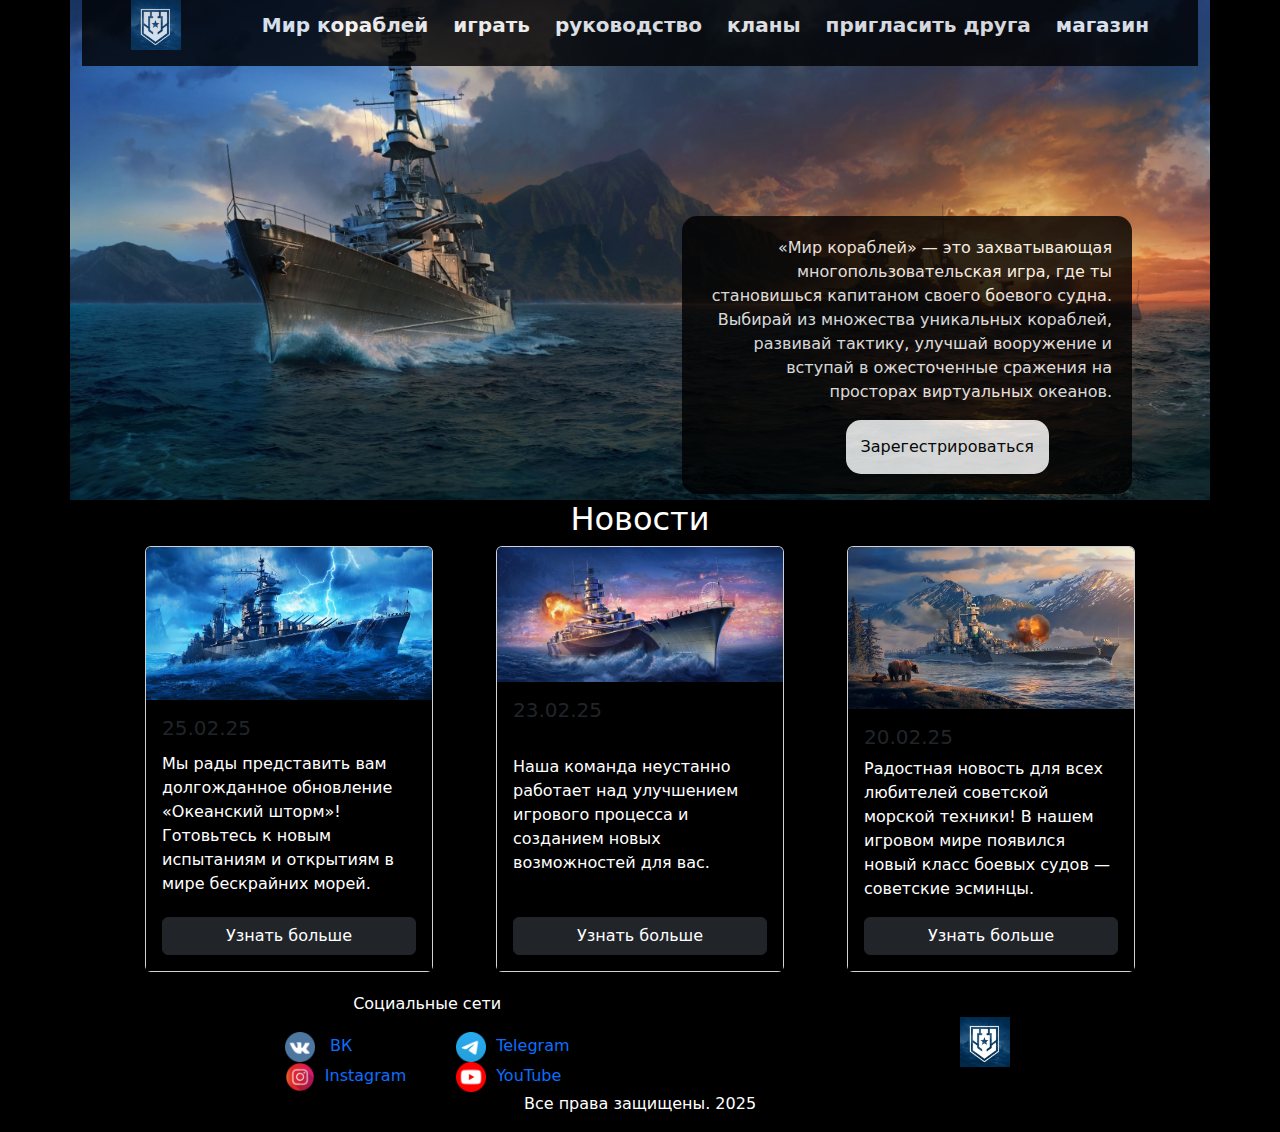
<file: index.html>
<!DOCTYPE html>
<html lang="en">

<head>
    <meta charset="UTF-8">
    <meta name="viewport" content="width=device-width, initial-scale=1.0">
    <title>Мир кароаблей</title>
    <link rel="stylesheet" href="css/style.css">
    <link href="https://cdn.jsdelivr.net/npm/bootstrap@5.3.3/dist/css/bootstrap.min.css" rel="stylesheet"
        integrity="sha384-QWTKZyjpPEjISv5WaRU9OFeRpok6YctnYmDr5pNlyT2bRjXh0JMhjY6hW+ALEwIH" crossorigin="anonymous">
</head>

<body>
    <header>
        <div class="container">
            <div class="header__inner">
                <p><a href="index.html"><img src="img/логотип.PNG" alt="" class="header__logo"></a></p>
                <nav>
                    <ul>
                        <li><a class="nav__link-item" href="">Мир кораблей</a></li>
                        <li><a class="nav__link-item" href="">играть</a></li>
                        <li><a class="nav__link-item" href="">руководство</a></li>
                        <li><a class="nav__link-item" href="">кланы</a></li>
                        <li><a class="nav__link-item" href="">пригласить друга</a></li>
                        <li><a class="nav__link-item" href="">магазин</a></li>
                    </ul>
                </nav>
            </div>
            <div class="header__main-info">
                <p class="header__main-info-text">«Мир кораблей» — это захватывающая многопользовательская игра, где ты
                    становишься капитаном своего боевого судна. Выбирай из множества уникальных кораблей, развивай
                    тактику, улучшай вооружение и вступай в ожесточенные сражения на просторах виртуальных океанов.</p>
                    <form action="html/registration.html">
                        <button class="header__btn-more">Зарегестрироваться</button>
                    </form>
               
            </div>

        </div>
    </header>
    <main>
        <section class="section-news">
            <div class="container">
                <h2>Новости</h2>
                <div class="section-news__row">
                    <div class="card" style="width: 18rem;">
                        <img src="img/инфо 1.PNG" class="card-img-top" alt="...">
                        <div class="card-body">
                            <h5 class="card-title">25.02.25</h5>
                            <p class="card-text">Мы рады представить вам долгожданное обновление «Океанский шторм»!
                                Готовьтесь к новым испытаниям и открытиям в мире бескрайних морей.</p>
                            <a href="html/news.html" class="btn btn-dark">Узнать больше</a>
                        </div>
                    </div>
                    <div class="card" style="width: 18rem;">
                        <img src="img/прем.PNG" class="card-img-top" alt="...">
                        <div class="card-body">
                            <h5 class="card-title">23.02.25</h5>
                            <p class="card-text">Наша команда неустанно работает над улучшением игрового процесса и
                                созданием новых возможностей для вас.</p>
                            <a href="#" class="btn btn-dark">Узнать больше</a>
                        </div>
                    </div>
                    <div class="card" style="width: 18rem;">
                        <img src="img/Снимок.PNG" class="card-img-top" alt="...">
                        <div class="card-body">
                            <h5 class="card-title my-c-title">20.02.25</h5>
                            <p class="card-text">Радостная новость для всех любителей советской морской техники! В нашем
                                игровом мире появился новый класс боевых судов — советские эсминцы.</p>
                            <a href="#" class="btn btn-dark">Узнать больше</a>
                        </div>
                    </div>

                </div>
            </div>
        </section>
    </main>
    <footer>
        <div class="container">
            <div class="footer__social-media-logo">
                <div class="socseit">
                    <p>Социальные сети</p>
                    <div class="socseitmain">
                        <div class="social-row">
                            <div class="socseit-item">
                                <a href="#"><img src="img/вк.PNG" alt=""> ВК</a>
                            </div>
                            <div class="socseit-item">
                                <a href="#"><img src="img/инст.PNG" alt="">Instagram</a>
                            </div>
                        </div>
                        <div class="social-row">
                            <div class="socseit-item">
                                <a href="#"><img src="img/тг.PNG" alt="">Telegram</a>
                            </div>
                            <div class="socseit-item">
                                <a href="#"><img src="img/6615236e9a431741584bdff5_YouTube_social_red_circle.png" alt="">YouTube</a>
                            </div>
                        </div>

                    </div>
                </div>
                <div class="footer__logo">
                    <a href="index.html"><img src="img/логотип.PNG" alt=""></a>
                </div>
            </div>
            <p>Все права защищены. 2025</p>
        </div>
    </footer>
    <script src="https://cdn.jsdelivr.net/npm/bootstrap@5.3.3/dist/js/bootstrap.bundle.min.js"
        integrity="sha384-YvpcrYf0tY3lHB60NNkmXc5s9fDVZLESaAA55NDzOxhy9GkcIdslK1eN7N6jIeHz"
        crossorigin="anonymous"></script>
</body>

</html>
</file>
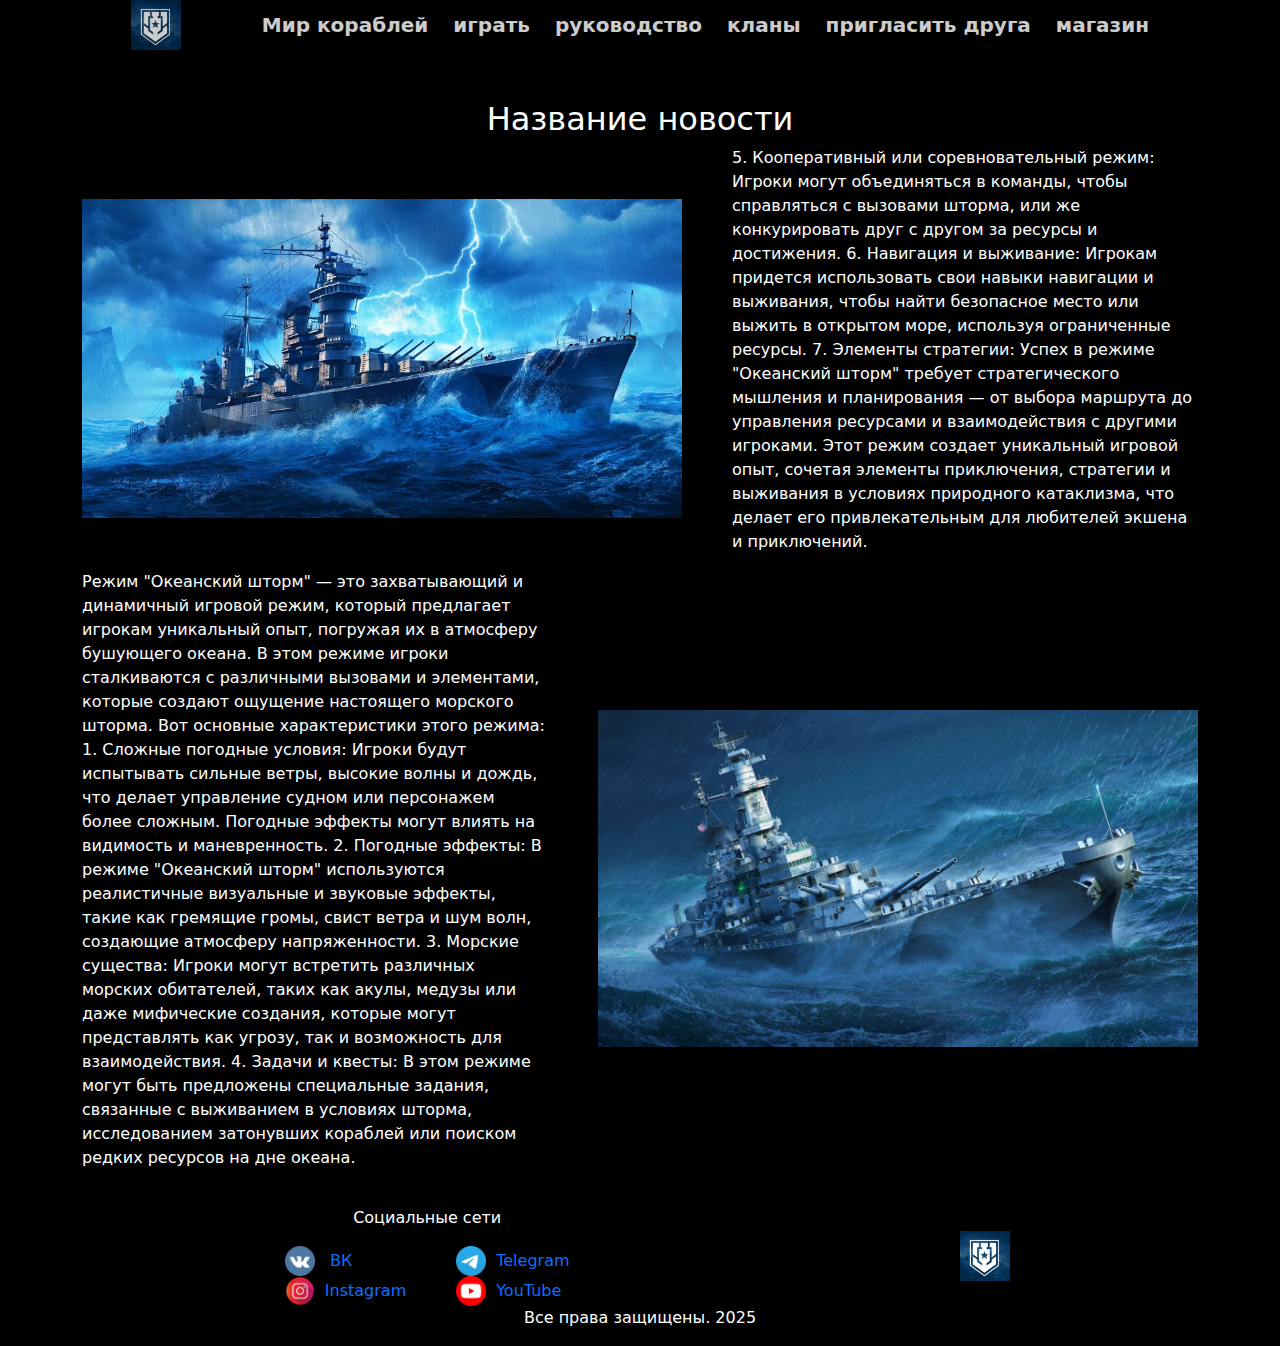
<file: html/news.html>
<!DOCTYPE html>
<html lang="en">

<head>
    <meta charset="UTF-8">
    <meta name="viewport" content="width=device-width, initial-scale=1.0">
    <title>Мир кароаблей</title>
    <link rel="stylesheet" href="../css/style.css">
    <link href="https://cdn.jsdelivr.net/npm/bootstrap@5.3.3/dist/css/bootstrap.min.css" rel="stylesheet"
        integrity="sha384-QWTKZyjpPEjISv5WaRU9OFeRpok6YctnYmDr5pNlyT2bRjXh0JMhjY6hW+ALEwIH" crossorigin="anonymous">
</head>

<body>
    <header>
        <div class="container my-container">
            <div class="header__inner">
                <p><a href="../index.html"><img src="../img/логотип.PNG" alt="" class="header__logo"></a></p>
                <nav>
                    <ul>
                        <li><a class="nav__link-item" href="">Мир кораблей</a></li>
                        <li><a class="nav__link-item" href="">играть</a></li>
                        <li><a class="nav__link-item" href="">руководство</a></li>
                        <li><a class="nav__link-item" href="">кланы</a></li>
                        <li><a class="nav__link-item" href="">пригласить друга</a></li>
                        <li><a class="nav__link-item" href="">магазин</a></li>
                    </ul>
                </nav>
            </div>

        </div>
    </header>
    <main>
        <section class="section-news">
            <div class="container">
                <h2>Название новости</h2>
                <div class="section-news__item">
                    <img src="../img/инфо 1.PNG" alt="">
                    <p>5. Кооперативный или соревновательный режим: Игроки могут объединяться в команды, чтобы справляться с вызовами шторма, или же конкурировать друг с другом за ресурсы и достижения.
                        6. Навигация и выживание: Игрокам придется использовать свои навыки навигации и выживания, чтобы найти безопасное место или выжить в открытом море, используя ограниченные ресурсы.                        
                        7. Элементы стратегии: Успех в режиме "Океанский шторм" требует стратегического мышления и планирования — от выбора маршрута до управления ресурсами и взаимодействия с другими игроками.                        
                        Этот режим создает уникальный игровой опыт, сочетая элементы приключения, стратегии и выживания в условиях природного катаклизма, что делает его привлекательным для любителей экшена и приключений.
                        
                    </p>
                </div>
                <div class="section-news__item">
                    <p>Режим "Океанский шторм" — это захватывающий и динамичный игровой режим, который предлагает игрокам уникальный опыт, погружая их в атмосферу бушующего океана. В этом режиме игроки сталкиваются с различными вызовами и элементами, которые создают ощущение настоящего морского шторма. Вот основные характеристики этого режима:
                        1. Сложные погодные условия: Игроки будут испытывать сильные ветры, высокие волны и дождь, что делает управление судном или персонажем более сложным. Погодные эффекты могут влиять на видимость и маневренность.
                        2. Погодные эффекты: В режиме "Океанский шторм" используются реалистичные визуальные и звуковые эффекты, такие как гремящие громы, свист ветра и шум волн, создающие атмосферу напряженности.
                        3. Морские существа: Игроки могут встретить различных морских обитателей, таких как акулы, медузы или даже мифические создания, которые могут представлять как угрозу, так и возможность для взаимодействия.
                        4. Задачи и квесты: В этом режиме могут быть предложены специальные задания, связанные с выживанием в условиях шторма, исследованием затонувших кораблей или поиском редких ресурсов на дне океана.
                    </p>
                    <img src="../img/8c27f483aff2781db6585debb62d90e4.jpg" alt="">
                </div>
            </div>
        </section>

    </main>
    <footer>
        <div class="container">
            <div class="footer__social-media-logo">
                <div class="socseit">
                    <p>Социальные сети</p>
                    <div class="socseitmain">
                        <div class="social-row">
                            <div class="socseit-item">
                                <a href="#"><img src="../img/вк.PNG" alt=""> ВК</a>
                            </div>
                            <div class="socseit-item">
                                <a href="#"><img src="../img/инст.PNG" alt="">Instagram</a>
                            </div>
                        </div>
                        <div class="social-row">
                            <div class="socseit-item">
                                <a href="#"><img src="../img/тг.PNG" alt="">Telegram</a>
                            </div>
                            <div class="socseit-item">
                                <a href="#"><img src="../img/6615236e9a431741584bdff5_YouTube_social_red_circle.png" alt="">YouTube</a>
                            </div>
                        </div>

                    </div>
                </div>
                <div class="footer__logo">
                    <a href="../index.html"><img src="../img/логотип.PNG" alt=""></a>
                </div>
            </div>
            <p>Все права защищены. 2025</p>
        </div>
    </footer>
    <script src="https://cdn.jsdelivr.net/npm/bootstrap@5.3.3/dist/js/bootstrap.bundle.min.js"
        integrity="sha384-YvpcrYf0tY3lHB60NNkmXc5s9fDVZLESaAA55NDzOxhy9GkcIdslK1eN7N6jIeHz"
        crossorigin="anonymous"></script>
</body>

</html>
</file>
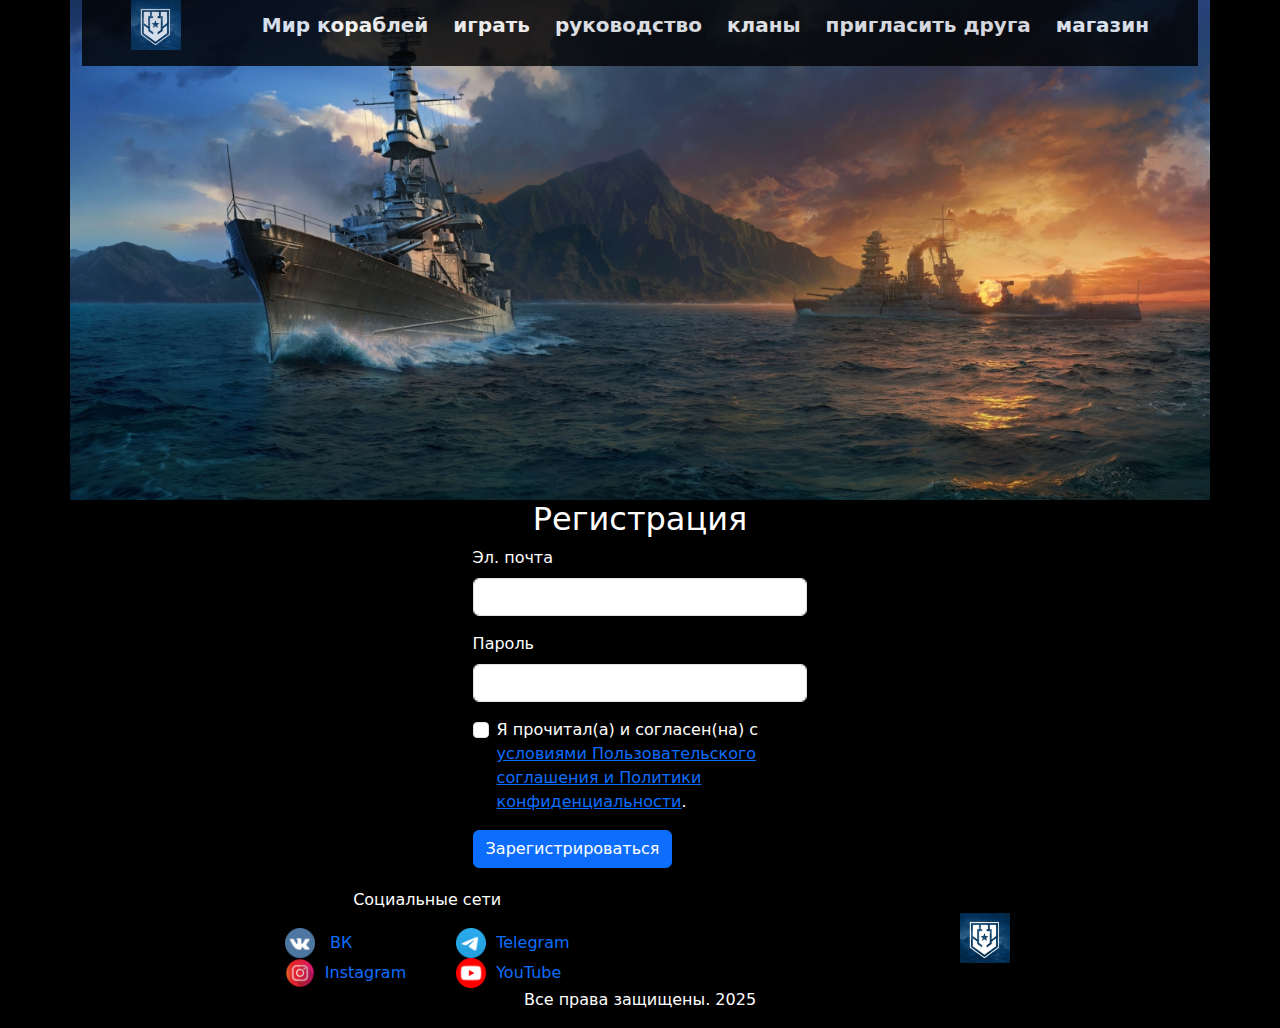
<file: html/registration.html>
<!DOCTYPE html>
<html lang="en">

<head>
    <meta charset="UTF-8">
    <meta name="viewport" content="width=device-width, initial-scale=1.0">
    <title>Мир кароаблей</title>
    <link rel="stylesheet" href="../css/style.css">
    <link href="https://cdn.jsdelivr.net/npm/bootstrap@5.3.3/dist/css/bootstrap.min.css" rel="stylesheet"
        integrity="sha384-QWTKZyjpPEjISv5WaRU9OFeRpok6YctnYmDr5pNlyT2bRjXh0JMhjY6hW+ALEwIH" crossorigin="anonymous">
</head>

<body>
    <header>
        <div class="container">
            <div class="header__inner">
                <p><a href="../index.html"><img src="../img/логотип.PNG" alt="" class="header__logo"></a></p>
                <nav>
                    <ul>
                        <li><a class="nav__link-item" href="">Мир кораблей</a></li>
                        <li><a class="nav__link-item" href="">играть</a></li>
                        <li><a class="nav__link-item" href="">руководство</a></li>
                        <li><a class="nav__link-item" href="">кланы</a></li>
                        <li><a class="nav__link-item" href="">пригласить друга</a></li>
                        <li><a class="nav__link-item" href="">магазин</a></li>
                    </ul>
                </nav>
            </div>

        </div>
    </header>
    <main>
        <section>
            <div class="container">
                <h2>Регистрация</h2>
                <form>
                    <div class="mb-3">
                      <label for="exampleInputEmail1" class="form-label">Эл. почта</label>
                      <input type="email" class="form-control" id="exampleInputEmail1" aria-describedby="emailHelp">
                    </div>
                    <div class="mb-3">
                      <label for="exampleInputPassword1" class="form-label">Пароль</label>
                      <input type="password" class="form-control" id="exampleInputPassword1">
                    </div>
                    <div class="mb-3 form-check">
                      <input type="checkbox" class="form-check-input" id="exampleCheck1">
                      <label class="form-check-label" for="exampleCheck1">Я прочитал(а) и согласен(на) с <a href="">условиями Пользовательского соглашения и Политики конфиденциальности</a>.</label>
                    </div>
                    <button type="submit" class="btn btn-primary">Зарегистрироваться</button>
                  </form>
            </div>
        </section>

    </main>
    <footer>
        <div class="container">
            <div class="footer__social-media-logo">
                <div class="socseit">
                    <p>Социальные сети</p>
                    <div class="socseitmain">
                        <div class="social-row">
                            <div class="socseit-item">
                                <a href="#"><img src="../img/вк.PNG" alt=""> ВК</a>
                            </div>
                            <div class="socseit-item">
                                <a href="#"><img src="../img/инст.PNG" alt="">Instagram</a>
                            </div>
                        </div>
                        <div class="social-row">
                            <div class="socseit-item">
                                <a href="#"><img src="../img/тг.PNG" alt="">Telegram</a>
                            </div>
                            <div class="socseit-item">
                                <a href="#"><img src="../img/6615236e9a431741584bdff5_YouTube_social_red_circle.png" alt="">YouTube</a>
                            </div>
                        </div>

                    </div>
                </div>
                <div class="footer__logo">
                    <a href="../index.html"><img src="../img/логотип.PNG" alt=""></a>
                </div>
            </div>
            <p>Все права защищены. 2025</p>
        </div>
    </footer>
    <script src="https://cdn.jsdelivr.net/npm/bootstrap@5.3.3/dist/js/bootstrap.bundle.min.js"
        integrity="sha384-YvpcrYf0tY3lHB60NNkmXc5s9fDVZLESaAA55NDzOxhy9GkcIdslK1eN7N6jIeHz"
        crossorigin="anonymous"></script>
</body>

</html>
</file>
<file: css/style.css>
@import url('https://fonts.googleapis.com/css2?family=Cormorant+Infant:ital,wght@0,300;0,400;0,500;0,600;0,700;1,300;1,400;1,500;1,600;1,700&family=Montserrat:ital,wght@0,100..900;1,100..900&display=swap');

* {
    background-color: black;
}

.container {
    width: 1200px;
    margin: 0 auto;
    background-color: black;
}

/*    text-decoration: none;
    color: #000;
    font-family: "Cormorant Infant", serif;
  font-weight: 700;
  font-size: 80px;*/

.header__logo,
.footer__logo img {
    width: 50px;
    height: 50px;
}

nav ul {
    list-style: none;
    display: flex;
    flex-wrap: wrap;
    align-items: center;
    gap: 25px;
}

.header__inner {
    display: flex;
    align-items: center;
    justify-content: space-evenly;
    background-color: black;
    opacity: 0.8;

}

header .container {
    height: 500px;
    background-image: url(../img/глав.стр.PNG);
    background-size: cover;
    background-repeat: no-repeat;
}

.nav__link-item {
    text-decoration: none;
    color: white;
    font-weight: 900;
    font-size: 20px;
    opacity: 1;
}

h2 {
    text-align: center;
}

.news-cards {
    display: flex;
    flex-wrap: wrap;
    gap: 30px;
}

.news-card {
    text-align: center;
    max-width: 450px;
    min-height: 200px;
    border: 2px solid red;
    border-radius: 20px;
    padding: 10px;
}

.header__main-info-text {
    text-align: right;
}

.header__main-info {
    width: 450px;
    padding: 20px;
    background-color: black;
    color: white;
    margin-left: 600px;
    margin-top: 150px;
    opacity: 0.8;
    border-radius: 15px;
}

.header__btn-more {
    background-color: white;
    border: none;
    border-radius: 15px;
    color: black;
    padding: 15px;
}

.section-news__row {
    display: flex;
    justify-content: space-evenly;
}

.socseit {
    color: white
}

.section-news {
    color: white
}

h5,
.card-text {
    color: white;
    opacity: 1;

}

.container {
    color: white;
}

.section-news .card:hover {
    transform: scale(1.1);
    transition-duration: 1s;
}

.card-body {
    display: flex;
    flex-direction: column;
    justify-content: space-between;
}

.footer__social-media-logo {
    padding-top: 20px;
    display: flex;
    justify-content: space-around;
    align-items: center;
}

.socseitmain {
    display: flex;
    justify-content: space-between;
    gap: 20px;
}

.socseit-item a {
    text-decoration: none;
    margin: 15px;
}

.socseit-item img {
    width: 30px;
    height: 30px;
    margin-right: 10px;
}

footer p {
    text-align: center;
}

form {
    max-width: 30%;
    width: auto;
    margin: 0 auto;
}


header .my-container {
    background-image: none;
    height: 100px;
}

/*размер картинки в новости*/
.section-news__item img {
    width: 600px;
}

.section-news__item {
    display: flex;
    justify-content: space-evenly;
    gap: 50px;
    align-items: center;
}

@media screen and (max-width: 768px) {
    .container {
        max-width: 100%;
        width: auto;
        margin: 0 auto;
    }

    .header__inner {
        flex-direction: column;
    }

    .nav__link-item {
        font-size: 15px;

    }

    .header__main-info-text {
        text-align: left;
    }

    .header__main-info {
        width: 350px;
        padding: 20px;
        background-color: black;
        color: white;
        margin-left: 10px;
        margin-top: 50px;
    }

    .section-news__item {
        flex-direction: column;
    }

    .section-news__item img {
        max-width: 80%;
        width: auto;
        margin: 0 auto;
    }

}


@media screen and (max-width: 576px) {
    .container {
        max-width: 100%;
        width: auto;
        margin: 0 auto;
    }

    .header__inner {
        flex-direction: column;
    }

    .nav__link-item {
        font-size: 15px;

    }

    .header__main-info-text {
        text-align: left;
    }

    .header__main-info {
        width: 350px;
        padding: 20px;
        background-color: black;
        color: white;
        margin-left: 10px;
        margin-top: 50px;
    }

    .section-news__item {
        flex-direction: column;
    }

    .section-news__item img {
        max-width: 80%;
        width: auto;
        margin: 0 auto;
    }

    .section-news {
        padding-top: 50px;
    }

}

@media screen and (max-width: 378px) {
    .container {
        max-width: 100%;
        width: auto;
        margin: 0 auto;
    }

    .header__inner {
        flex-direction: column;
    }

    .nav__link-item {
        font-size: 15px;

    }

    .header__main-info-text {
        text-align: left;
        font-size: 15px;
    }

    .header__main-info {
        width: 350px;
        padding: 20px;
        background-color: black;
        color: white;
        margin-left: 10px;
        margin-top: 50px;
    }

    .section-news__item {
        flex-direction: column;
    }

    .header__btn-more {
        padding: 10px;
    }

    .section-news__item img {
        max-width: 80%;
        width: auto;
        margin: 0 auto;
    }

    .section-news {
        padding-top: 50px;
    }

    .section-news__row {
        flex-direction: column;
        margin: 0 auto;

    }
    .card{
        margin: 0 auto;
    }
    form {
        max-width: 80%;
        width: auto;
        margin: 0 auto;
    }
}
</file>
